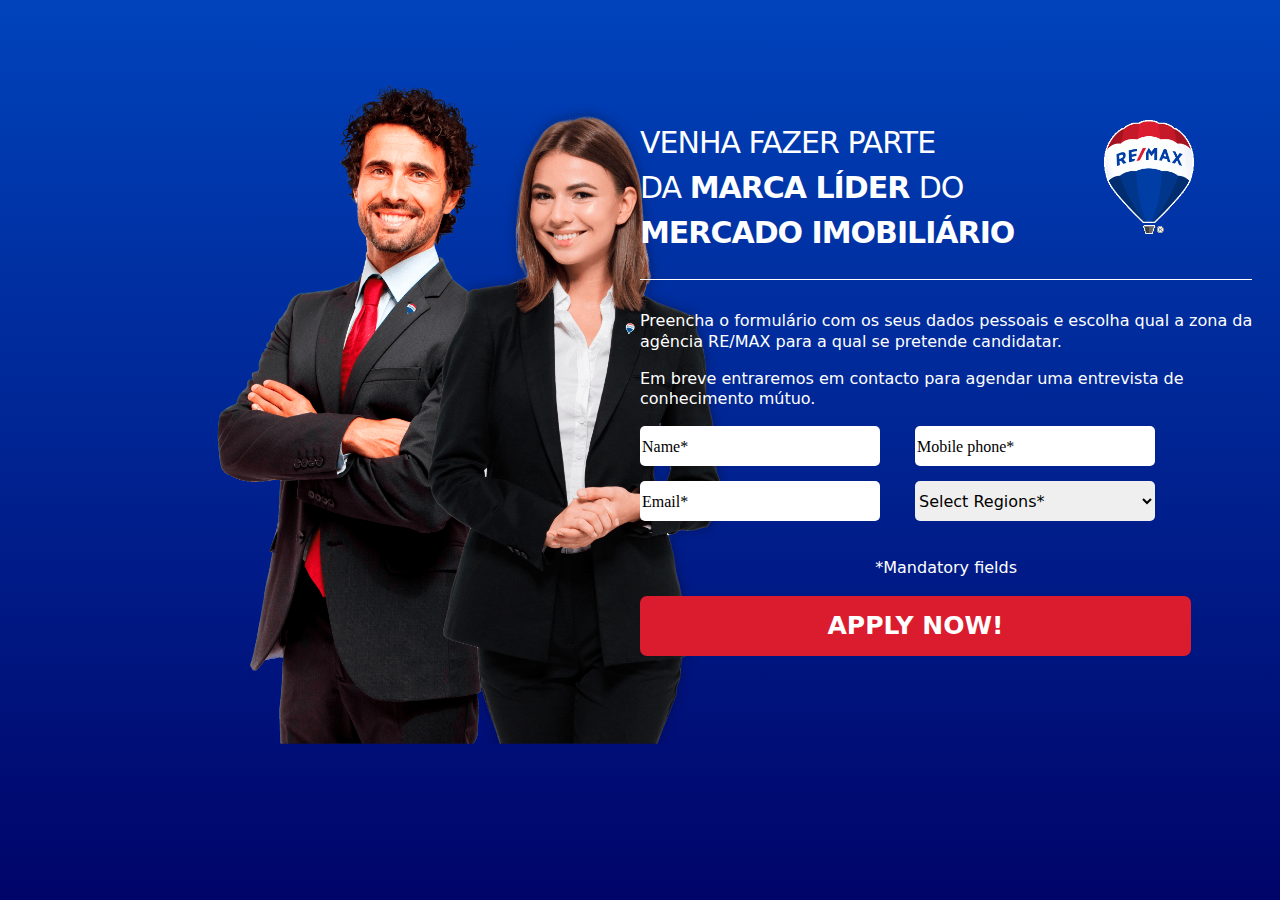
<file: Buying a house/AGENT_SEARCH/agent.html>
<!DOCTYPE html>
<html lang="en">
  <head>
    <meta charset="UTF-8" />
    <meta name="viewport" content="width=device-width, initial-scale=1.0" />
    <title>AGENT</title>
    <link rel="stylesheet" href="../AGENT_SEARCH/agent.css" />
    <link
      href="https://cdn.jsdelivr.net/npm/bootstrap@5.3.3/dist/css/bootstrap.min.css"
      rel="stylesheet"
      integrity="sha384-QWTKZyjpPEjISv5WaRU9OFeRpok6YctnYmDr5pNlyT2bRjXh0JMhjY6hW+ALEwIH"
      crossorigin="anonymous"
    />
  </head>
  <body>
    <section class="main_imd">
      <div class="full_pro">
      <div class="agent">
          <div class="img">
            <img
              src="../AGENT_SEARCH/imges/recruitment_site_peoples.png"
              alt="this is wrong"
            />
          </div>
        </div>
        <form action="server">
        <div class=" search_agent">
          <div class="title">
            <h3>
              VENHA FAZER PARTE <br />
              DA <b>MARCA LÍDER </b>DO <br />
              <b>MERCADO IMOBILIÁRIO</b>
            </h3>
            <div class="ime_air_ballon">
              <img src="../AGENT_SEARCH/imges/balao-home.png" alt="wrong" />
            </div>
          </div>
          <div class="hr"></div>
          <div class="definition">
            <p>Preencha o formulário com os seus dados pessoais e escolha qual a zona da <br> agência RE/MAX para a qual se pretende candidatar.</p>
            <p>Em breve entraremos em contacto para agendar uma entrevista de <br> conhecimento mútuo.</p>
          </div>
          <div class="agent_for_input">
            <div class="input_packeds1 common">
              <div class="input_name">
                <input type="text" placeholder="Name*" required>
              </div>
              <div class="email">
                <input type="email" placeholder="Email*" required>
              </div>
          </div>
          <div class="input_packeds2 common">
            <div class="telephone_input">
              <input type="number" placeholder="Mobile phone*" required>
            </div>
            <div class="select_regions common">
             <select name="Select Regions"  id="regions">
              <option value="Select Regions*">Select Regions*</option>
              <option value="Toshkent">Toshkent</option>
              <option value="Samarqand">Samarqand</option>
              <option value="Khorazm">Khorazm</option>
              <option value="Bukhoro">Bukhoro</option>
              <option value="Surkhandaryo">Surkhandaryo</option>
              <option value="Jizzakh">Jizzakh</option>
              <option value="Sirdaryo">Sirdaryo</option>
              <option value="Andijon">Andijon</option>
              <option value="Namangan">Namangan</option>
             </select>
            </div>
          </div>
          </div>
          <div class="button">
            <p>*Mandatory fields</p>
            <button class="submit">Apply now!</button>
          </div>
        </div>
      </form>
      </div>
    </section>

    <script
      src="https://cdn.jsdelivr.net/npm/@popperjs/core@2.11.8/dist/umd/popper.min.js"
      integrity="sha384-I7E8VVD/ismYTF4hNIPjVp/Zjvgyol6VFvRkX/vR+Vc4jQkC+hVqc2pM8ODewa9r"
      crossorigin="anonymous"
    ></script>
    <script
      src="https://cdn.jsdelivr.net/npm/bootstrap@5.3.3/dist/js/bootstrap.min.js"
      integrity="sha384-0pUGZvbkm6XF6gxjEnlmuGrJXVbNuzT9qBBavbLwCsOGabYfZo0T0to5eqruptLy"
      crossorigin="anonymous"
    ></script>
  </body>
</html>
</file>
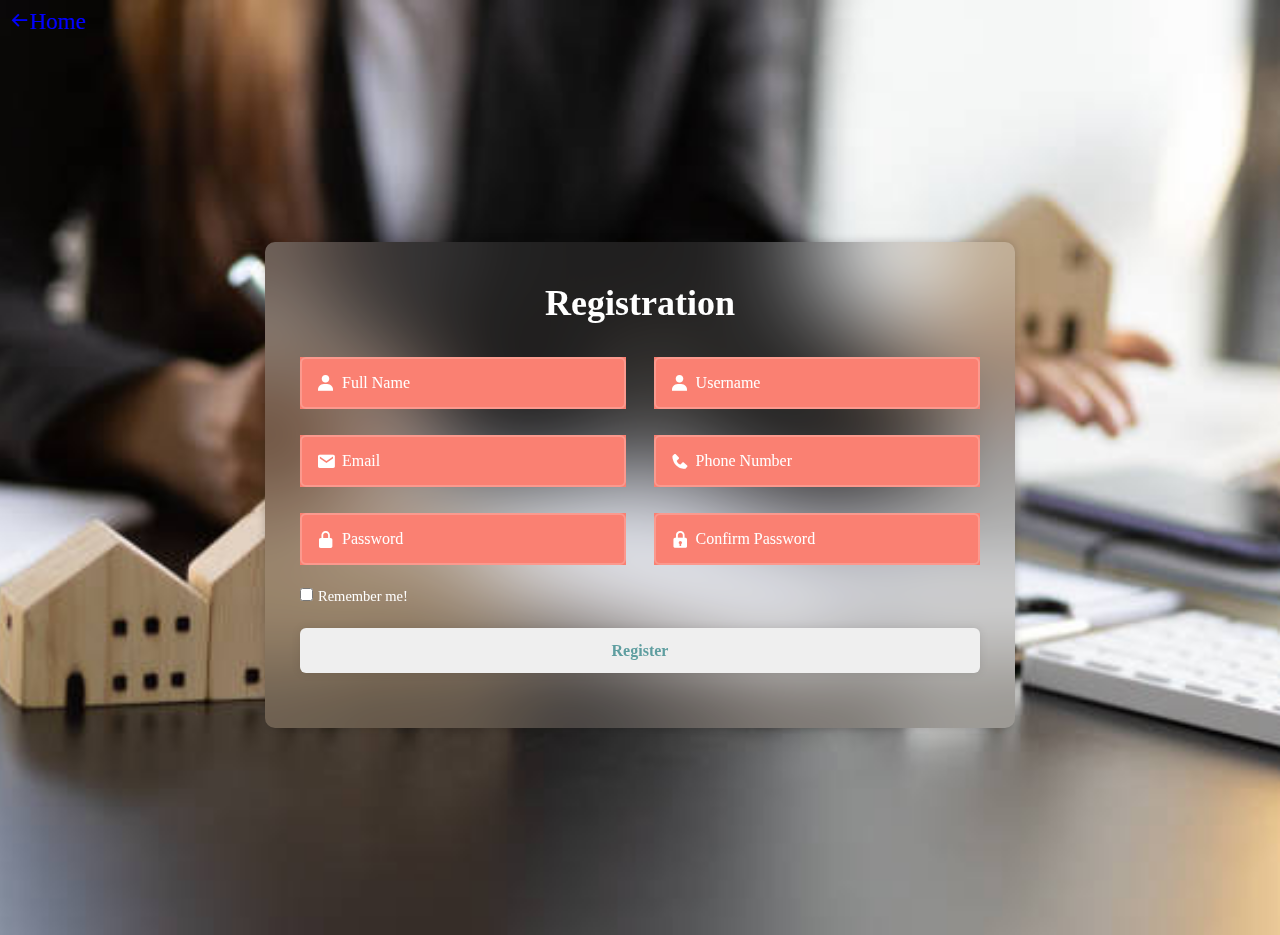
<file: Buying a house/Login/login.html>
<!DOCTYPE html>
<html lang="en">
  <head>
    <link
      href="https://unpkg.com/boxicons@2.1.4/css/boxicons.min.css"
      rel="stylesheet"
    />
    <link rel="stylesheet" href="login.css" />
    <meta charset="UTF-8" />
    <meta name="viewport" content="width=device-width, initial-scale=1.0" />
    <title>Login</title>
  </head>
  <body>
    <section class="main_login">
    <div class="back">
      <a href="../HTML/index.html"><i class="bx bx-arrow-back"></i>Home</a>
    </div>
    <div class="Main">
      <div class="login">
        <form action="">
          <h1>Registration</h1>
          <div class="input_box">
            <div class="input_field">
              <input type="text" placeholder="Full Name" required />
              <i class="bx bxs-user"></i>
            </div>
            <div class="input_field">
              <input type="text" placeholder="Username" required />
              <i class="bx bxs-user"></i>
            </div>
          </div>
          <div class="input_box">
            <div class="input_field">
              <input type="email" placeholder="Email" required />
              <i class="bx bxs-envelope"></i>
            </div>
            <div class="input_field">
              <input type="number" placeholder="Phone Number" required />
              <i class="bx bxs-phone"></i>
            </div>
          </div>
          <div class="input_box">
            <div class="input_field">
              <input type="password" placeholder="Password" required />
              <i class="bx bxs-lock-alt"></i>
            </div>
            <div class="input_field">
              <input type="password" placeholder="Confirm Password" required />
              <i class="bx bxs-lock"></i>
            </div>
          </div>
          <label><input type="checkbox" />Remember me!</label>
          <button type="submit" class="button">Register</button>
        </form>
      </div>
    </div>
  </section>
  </body>
</html>
</file>
<file: Buying a house/AGENT_SEARCH/agent.css>
body {
  background-image: linear-gradient(#0043bb, #000469);
  min-height: 100vh;
}
.main_imd .full_pro .agent .img img {
  width: 760px;
}
.main_imd {
  padding-top: 70px;
}
.agent {
  padding-left: 100px;
}
.search_agent .ime_air_ballon img {
  width: 90px;
}
.search_agent {
  position: absolute;
  left: 50%;
}
.full_pro {
  display: flex;
  position: relative;
  left: 0px;
  top: 0px;
}
.ime_air_ballon {
  padding-left: 90px;
}
.title {
  padding-top: 50px;
  display: flex;
}
.title h3 {
  font-size: 30px;
  line-height: 1.5;
  letter-spacing: -1px;
  color: #ffffff;
  font-weight: 500;
}
.search_agent .definition{
  padding-top: 15px;
}
.definition p{
  color: #ffffff;
  line-height:1.3;
}
.search_agent .hr{
  width: 100%;
  margin: 1rem 0;
  border-top: 1.3px solid white;
}
.agent_for_input{
  display: flex;
}
.agent_for_input .common{
margin-right: 30px;
}
.agent_for_input .common input,
select{
  margin:0px 5px 15px 0px;
  border-radius: 5px;
  border: none;
  outline: none;
  height: 40px;
  width: 240px;
}

::placeholder{
  color: black;
  font-family:Cambria, Cochin, Georgia, Times, 'Times New Roman', serif;
}
.search_agent .button {
  padding-top: 20px;
}
.search_agent .button p{
  color: #ffffff;
  text-align: center;
}
.search_agent .button button{
  height: 60px;
  border-radius: 7px;
  border: none;
  outline: none;
  width: 90%;
  text-transform: uppercase;
  background-color: #DA1C2E;
  color: white;
  font-size: 25px;
  font-weight: 600;
}
.search_agent .button button:hover{
  transition: 0.8s all;
  background-color: #c11515;
}
</file>
<file: Buying a house/Login/login.css>
@import url(../Login/fonts/OFL.txt);
* {
  margin: 0;
  font-family: "Times New Roman", Times, serif;
  padding: 0;
  box-sizing: border-box;
}
body {
  background: url(../images/istockphoto-1405631817-612x612.jpg);
  background-size: cover;
  background-position: center;
}
.back {
  width: 100%;
  height: 100%;
  text-align: left;
}
.back i {
  font-size: 20px;
  padding-left: 10px;
  padding-top: 10px;
}
.back a {
  color: wheat;
  text-decoration: none;
  font-size: 23px;
  text-transform: capitalize;
  font-family: "Times New Roman", Times, serif;
}
.back a:hover {
  transition: all 0.8s;
  color: blue;
}
.Main {
  display: flex;
  justify-content: center;
  align-items: center;
  min-height: 100vh;
}
.login {
  width: 750px;
  background: rgba(255, 255, 255, 0.1);
  border-radius: 2px solid rgba(255, 255, 255, 0.2);
  box-shadow: 0 0 10px rgba(0, 0, 0, 0.2);
  backdrop-filter: blur(50px);
  border-radius: 10px;
  color: #fff;
  padding: 40px 35px 55px;
}
.login h1 {
  font-size: 36px;
  text-align: center;
  margin-bottom: 20px;
  font-family: "Times New Roman", Times, serif;
}
.login .input_box {
  display: flex;
  justify-content: space-between;
  flex-wrap: wrap;
}
.input_box .input_field {
  position: relative;
  width: 48%;
  background: salmon;
  margin: 13px 0;
}
.input_box .input_field input {
  width: 100%;
  height: 100%;
  background: transparent;
  border: 2px solid rgba(255, 255, 255, 0.2);
  outline: none;
  font-size: 16px;
  color: #fff;
  border-radius: 6px;
  padding: 15px 15px 15px 40px;
}
.input_box .input_field input::placeholder {
  color: #fff;
}
.input_box .input_field i {
  margin-left: 10px;
  position: absolute;
  top: 30%;
  transform: translateX(-1600%);
  font-size: 20px;
}
.login label input {
  cursor: pointer;
  color: black;
}
.login label {
  display: inline-block;
  font-size: 14.5px;
  margin: 10px 0 23px;
  cursor: pointer;
}
.login label input {
  accent-color: #fff;
  margin-right: 5px;
}
.login .button {
  width: 100%;
  height: 45px;
  border: none;
  outline: none;
  border-radius: 6px;
  cursor: pointer;
  font-size: 16px;
  color: #3333;
  font-weight: 600;
  box-shadow: 0 0 10px rgba(0, 0, 0, 0.1);
}
.login .button {
  color: cadetblue;
}
.login button:hover {
  transition: all 0.8s;
  background-color: blueviolet;
  color: black;
}
</file>
